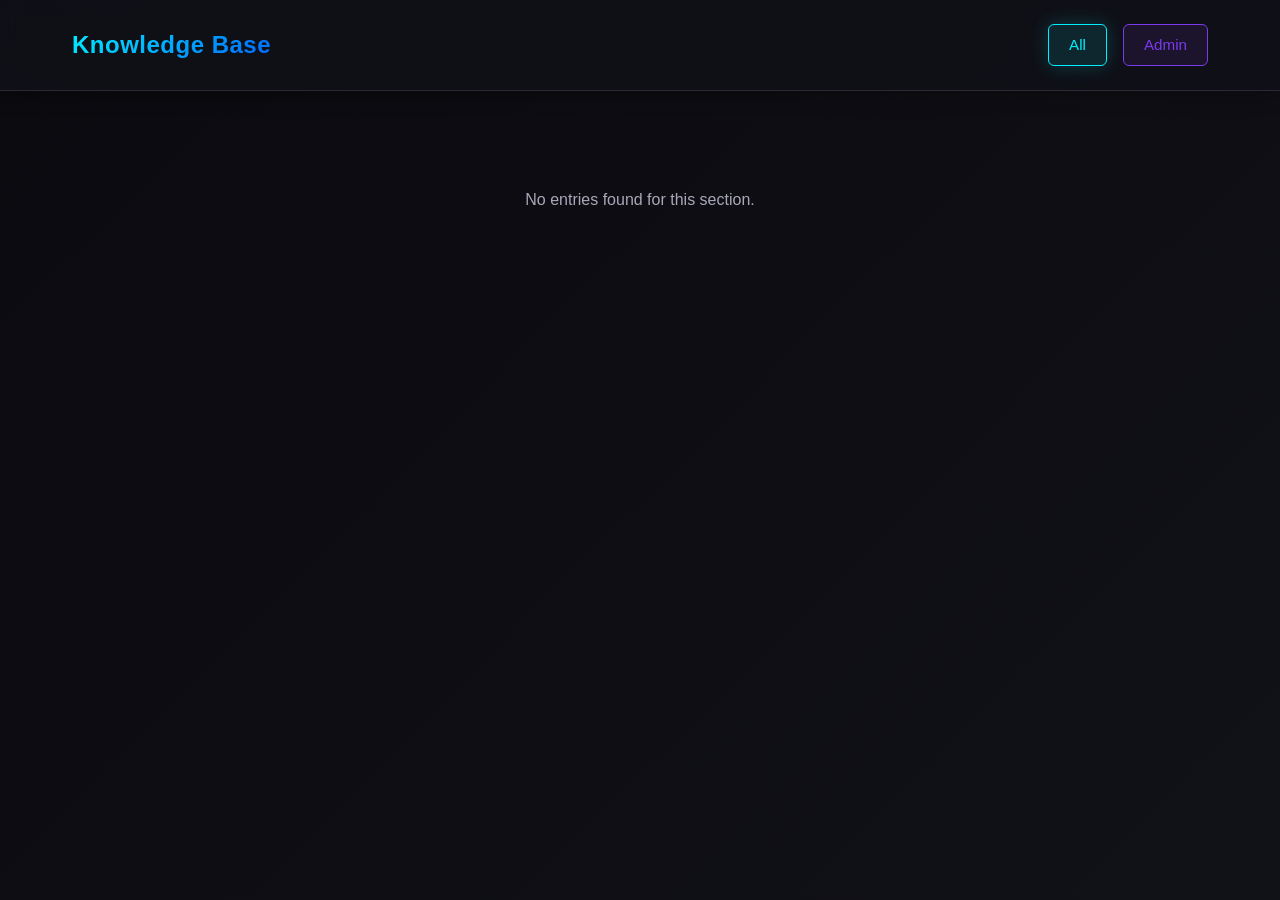
<file: index.html>
<!DOCTYPE html>
<html lang="en">
<head>
    <meta charset="UTF-8">
    <meta name="viewport" content="width=device-width, initial-scale=1.0">
    <title>Knowledge Base</title>
    <link rel="stylesheet" href="styles.css">
</head>
<body>
    <!-- Navigation -->
    <nav class="navbar">
        <div class="nav-container">
            <div class="nav-brand">
                <h1>Knowledge Base</h1>
            </div>
            <div class="nav-flex">
                <ul class="nav-links" id="navLinks">
                    <li><a href="index.html" class="nav-link active" data-section="all">All</a></li>
                </ul>
                <a href="admin.html" class="nav-admin-link" title="Admin Panel">Admin</a>
            </div>
        </div>
    </nav>

    <!-- Main Content -->
    <main class="container">
        <div class="content-wrapper">
            <!-- Entries Grid -->
            <div class="entries-grid" id="entriesGrid">
                <!-- Cards will be dynamically generated here -->
            </div>
        </div>
    </main>

    <!-- Entry Detail Modal -->
    <div class="modal" id="entryModal" role="dialog" aria-label="Entry details">
        <div class="modal-content">
            <button class="modal-close" id="modalClose" aria-label="Close modal">
                <span></span>
                <span></span>
            </button>
            <div class="modal-body">
                <div class="entry-detail" id="entryDetail">
                    <!-- Entry details will be dynamically generated here -->
                </div>
            </div>
        </div>
    </div>

    <!-- Modal Overlay -->
    <div class="modal-overlay" id="modalOverlay"></div>

    <script src="script.js"></script>
</body>
</html>
</file>
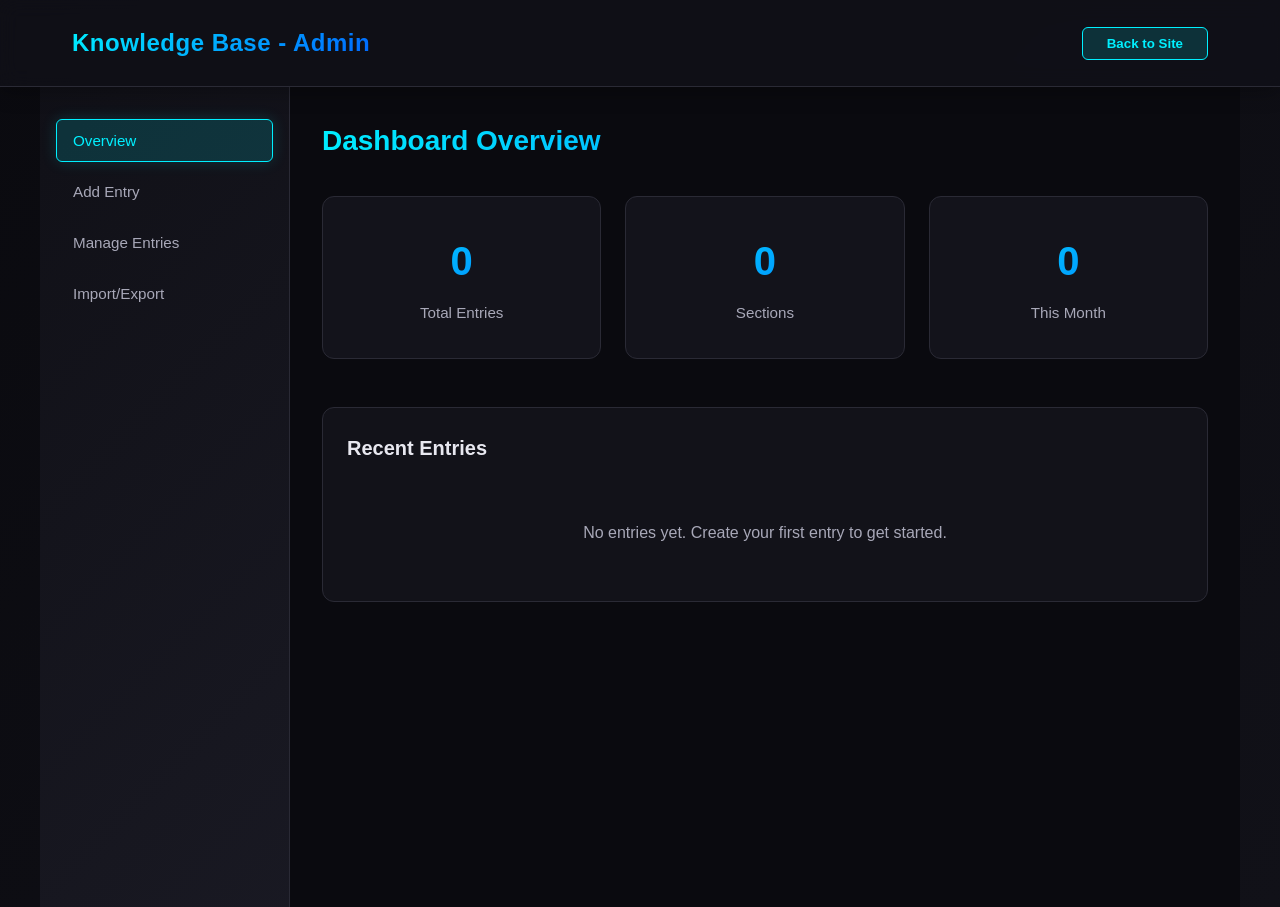
<file: admin.html>
<!DOCTYPE html>
<html lang="en">
<head>
    <meta charset="UTF-8">
    <meta name="viewport" content="width=device-width, initial-scale=1.0">
    <title>Admin Panel - Knowledge Base</title>
    <link rel="stylesheet" href="styles.css">
    <link rel="stylesheet" href="admin.css">
</head>
<body>
    <!-- Navigation -->
    <nav class="navbar">
        <div class="nav-container">
            <div class="nav-brand">
                <h1>Knowledge Base - Admin</h1>
            </div>
            <div class="admin-nav-actions">
                <button class="btn-admin-action" id="backBtn">Back to Site</button>
            </div>
        </div>
    </nav>

    <!-- Main Content -->
    <main class="container admin-container">
        <div class="admin-wrapper">
            <!-- Sidebar -->
            <aside class="admin-sidebar">
                <nav class="admin-menu">
                    <button class="admin-menu-item active" data-panel="overview">
                        Overview
                    </button>
                    <button class="admin-menu-item" data-panel="add-entry">
                        Add Entry
                    </button>
                    <button class="admin-menu-item" data-panel="manage">
                        Manage Entries
                    </button>
                    <button class="admin-menu-item" data-panel="import-export">
                        Import/Export
                    </button>
                </nav>
            </aside>

            <!-- Main Panel -->
            <div class="admin-main">
                <!-- Overview Panel -->
                <div class="admin-panel active" id="overview-panel">
                    <h2>Dashboard Overview</h2>
                    <div class="overview-stats">
                        <div class="stat-card">
                            <div class="stat-number" id="totalEntries">0</div>
                            <div class="stat-label">Total Entries</div>
                        </div>
                        <div class="stat-card">
                            <div class="stat-number" id="totalSections">0</div>
                            <div class="stat-label">Sections</div>
                        </div>
                        <div class="stat-card">
                            <div class="stat-number" id="recentEntries">0</div>
                            <div class="stat-label">This Month</div>
                        </div>
                    </div>

                    <div class="recent-entries">
                        <h3>Recent Entries</h3>
                        <div id="recentList" class="entries-list">
                            <!-- Recent entries will be listed here -->
                        </div>
                    </div>
                </div>

                <!-- Add Entry Panel -->
                <div class="admin-panel" id="add-entry-panel">
                    <h2 id="addEntryHeading">Add New Entry</h2>
                    <form id="addEntryForm" class="admin-form">
                        <input type="hidden" id="entryId" name="entry_id" value="">
                        <div class="form-group">
                            <label for="entryTitle">Title *</label>
                            <input type="text" id="entryTitle" name="title" required placeholder="Entry title">
                        </div>

                        <div class="form-group">
                            <label for="entrySection">Section *</label>
                            <input type="text" id="entrySection" name="section" required placeholder="e.g., Engineering, Finance, Business">
                            <small>New sections are created automatically</small>
                        </div>

                        <div class="form-group">
                            <label for="entryDate">Date *</label>
                            <input type="date" id="entryDate" name="date" required>
                        </div>

                        <div class="form-group">
                            <label for="entryContent">Content (HTML allowed) *</label>
                            <textarea id="entryContent" name="content" required placeholder="&lt;p&gt;Your content here...&lt;/p&gt;" rows="8"></textarea>
                            <small>You can use HTML tags: &lt;p&gt;, &lt;ul&gt;, &lt;li&gt;, &lt;strong&gt;, &lt;em&gt;, etc.</small>
                        </div>

                        <div class="form-group">
                            <label for="mediaType">Media Type</label>
                            <select id="mediaType" name="media_type">
                                <option value="">None</option>
                                <option value="image">Image</option>
                                <option value="video">Video (YouTube, Vimeo, or URL)</option>
                                <option value="link">External Link</option>
                            </select>
                        </div>

                        <div class="form-group" id="mediaUrlGroup" style="display: none;">
                            <label for="mediaUrl">Media URL</label>
                            <input type="url" id="mediaUrl" name="media_url" placeholder="https://example.com/image.jpg">
                            <small id="mediaUrlHint"></small>
                        </div>

                        <div class="form-group" id="linkUrlGroup" style="display: none;">
                            <label for="linkUrl">External Link URL</label>
                            <input type="url" id="linkUrl" name="link_url" placeholder="https://example.com">
                        </div>

                        <div class="form-actions">
                            <button type="submit" class="btn-primary" id="submitEntryBtn">Add Entry</button>
                            <button type="reset" class="btn-secondary">Clear</button>
                        </div>
                    </form>
                </div>

                <!-- Manage Entries Panel -->
                <div class="admin-panel" id="manage-panel">
                    <h2>Manage Entries</h2>
                    
                    <div class="manage-controls">
                        <input type="text" id="searchEntries" placeholder="Search entries..." class="search-input">
                        <select id="filterSection" class="filter-select">
                            <option value="">All Sections</option>
                        </select>
                    </div>

                    <div id="entriesList" class="admin-entries-list">
                        <!-- Entries will be listed here -->
                    </div>
                </div>

                <!-- Import/Export Panel -->
                <div class="admin-panel" id="import-export-panel">
                    <h2>Import & Export</h2>
                    
                    <div class="import-export-container">
                        <div class="ie-section">
                            <h3>Export Entries</h3>
                            <p>Download your entries as a JSON file for backup or sharing.</p>
                            <button id="exportBtn" class="btn-primary">Download JSON</button>
                        </div>

                        <div class="ie-divider"></div>

                        <div class="ie-section">
                            <h3>Import Entries</h3>
                            <p>Upload a JSON file to import or restore entries. This will merge with existing entries.</p>
                            <div class="file-input-wrapper">
                                <input type="file" id="importFile" accept=".json" hidden>
                                <button id="importBtn" class="btn-primary">Choose File</button>
                            </div>
                            <div id="importStatus" style="margin-top: 1rem;"></div>
                        </div>

                        <div class="ie-divider"></div>

                        <div class="ie-section warning">
                            <h3>Sync with entries.json</h3>
                            <p>After adding/deleting entries here, you need to sync changes to your entries.json file:</p>
                            <ol>
                                <li>Click "Download JSON" above</li>
                                <li>Replace your entries.json file with the downloaded file</li>
                                <li>Refresh the site to see changes</li>
                            </ol>
                            <p><strong>OR</strong> your changes are automatically saved in this browser (localStorage).</p>
                        </div>
                    </div>
                </div>
            </div>
        </div>
    </main>

    <!-- Delete Confirmation Modal -->
    <div class="modal" id="deleteModal" role="dialog" aria-label="Confirm delete">
        <div class="modal-content">
            <button class="modal-close" id="deleteModalClose">
                <span></span>
                <span></span>
            </button>
            <div class="modal-body">
                <h3>Delete Entry?</h3>
                <p id="deleteMessage"></p>
                <div class="modal-actions">
                    <button id="deleteConfirm" class="btn-danger">Delete</button>
                    <button id="deleteCancel" class="btn-secondary">Cancel</button>
                </div>
            </div>
        </div>
    </div>

    <div class="modal-overlay" id="deleteOverlay"></div>

    <script src="admin.js"></script>
</body>
</html>
</file>
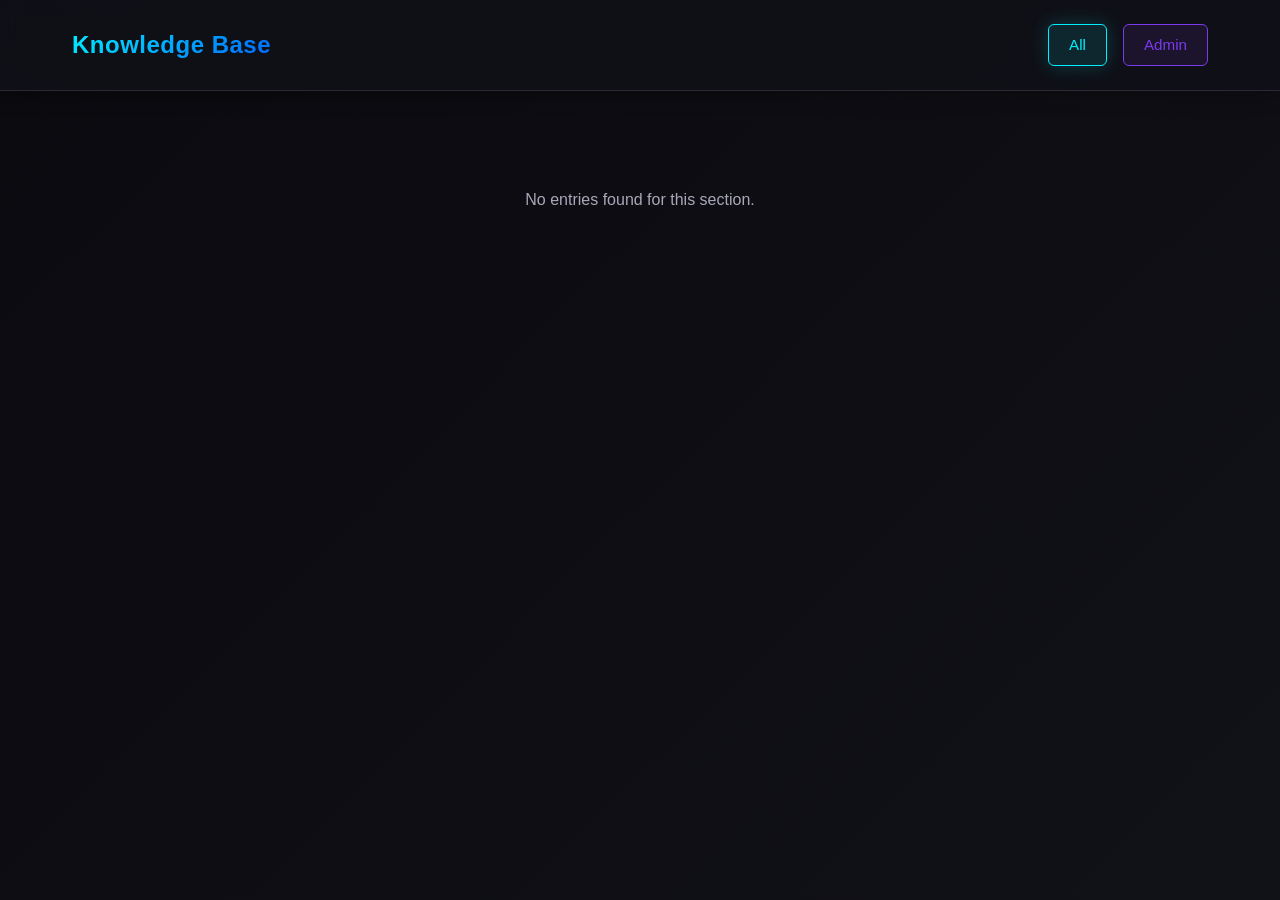
<file: business.html>
<!DOCTYPE html>
<html lang="en">
<head>
    <meta charset="UTF-8">
    <meta name="viewport" content="width=device-width, initial-scale=1.0">
    <title>Business - Knowledge Base</title>
    <link rel="stylesheet" href="styles.css">
</head>
<body>
    <!-- Navigation -->
    <nav class="navbar">
        <div class="nav-container">
            <div class="nav-brand">
                <h1>Knowledge Base</h1>
            </div>
            <div class="nav-flex">
                <ul class="nav-links" id="navLinks">
                    <li><a href="index.html" class="nav-link" data-section="all">All</a></li>
                </ul>
                <a href="admin.html" class="nav-admin-link" title="Admin Panel">Admin</a>
            </div>
        </div>
    </nav>

    <!-- Main Content -->
    <main class="container">
        <div class="content-wrapper">
            <!-- Entries Grid -->
            <div class="entries-grid" id="entriesGrid">
                <!-- Cards will be dynamically generated here -->
            </div>
        </div>
    </main>

    <!-- Entry Detail Modal -->
    <div class="modal" id="entryModal" role="dialog" aria-label="Entry details">
        <div class="modal-content">
            <button class="modal-close" id="modalClose" aria-label="Close modal">
                <span></span>
                <span></span>
            </button>
            <div class="modal-body">
                <div class="entry-detail" id="entryDetail">
                    <!-- Entry details will be dynamically generated here -->
                </div>
            </div>
        </div>
    </div>

    <!-- Modal Overlay -->
    <div class="modal-overlay" id="modalOverlay"></div>

    <script src="script.js"></script>
</body>
</html>
</file>
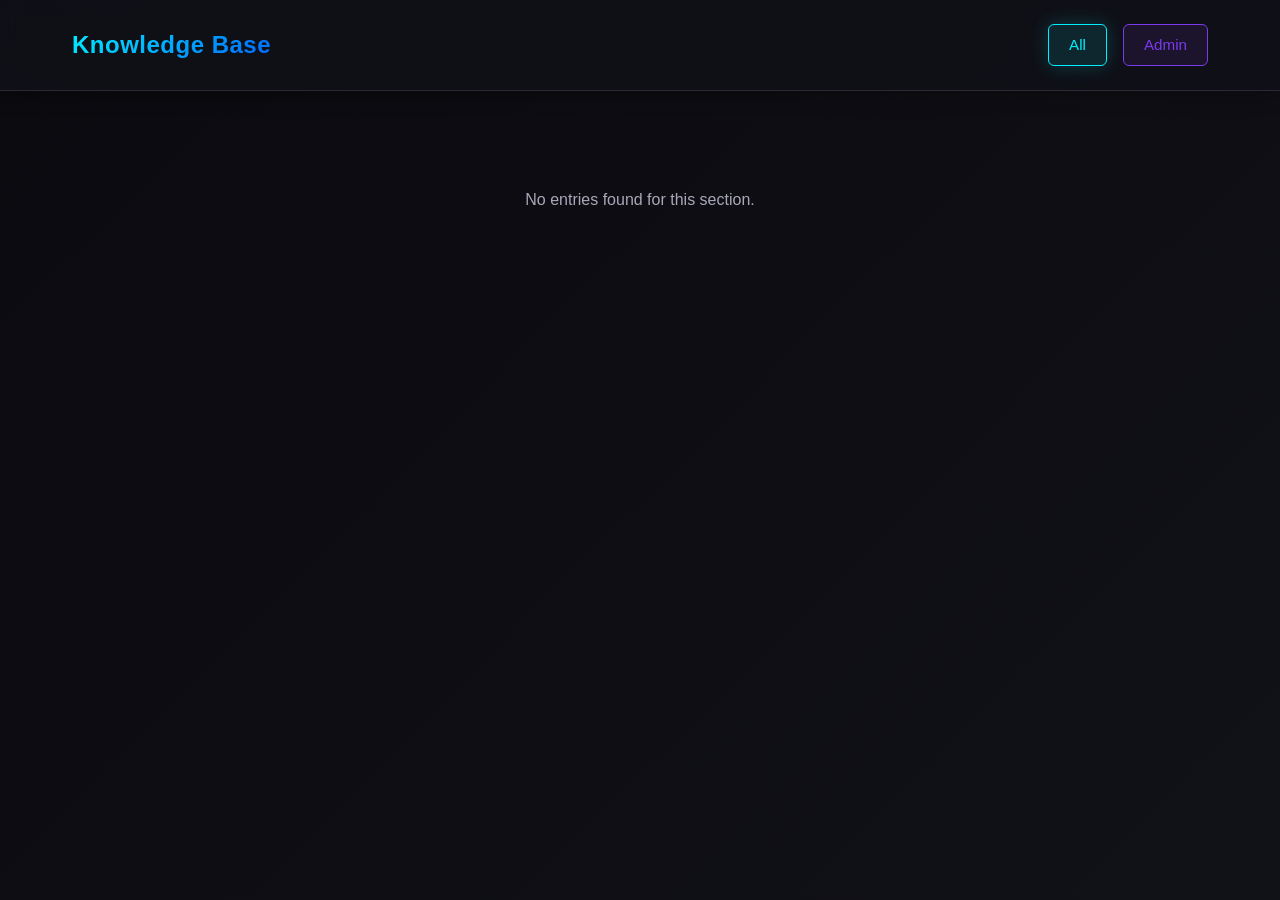
<file: engineering.html>
<!DOCTYPE html>
<html lang="en">
<head>
    <meta charset="UTF-8">
    <meta name="viewport" content="width=device-width, initial-scale=1.0">
    <title>Engineering - Knowledge Base</title>
    <link rel="stylesheet" href="styles.css">
</head>
<body>
    <!-- Navigation -->
    <nav class="navbar">
        <div class="nav-container">
            <div class="nav-brand">
                <h1>Knowledge Base</h1>
            </div>
            <div class="nav-flex">
                <ul class="nav-links" id="navLinks">
                    <li><a href="index.html" class="nav-link" data-section="all">All</a></li>
                </ul>
                <a href="admin.html" class="nav-admin-link" title="Admin Panel">Admin</a>
            </div>
        </div>
    </nav>

    <!-- Main Content -->
    <main class="container">
        <div class="content-wrapper">
            <!-- Entries Grid -->
            <div class="entries-grid" id="entriesGrid">
                <!-- Cards will be dynamically generated here -->
            </div>
        </div>
    </main>

    <!-- Entry Detail Modal -->
    <div class="modal" id="entryModal" role="dialog" aria-label="Entry details">
        <div class="modal-content">
            <button class="modal-close" id="modalClose" aria-label="Close modal">
                <span></span>
                <span></span>
            </button>
            <div class="modal-body">
                <div class="entry-detail" id="entryDetail">
                    <!-- Entry details will be dynamically generated here -->
                </div>
            </div>
        </div>
    </div>

    <!-- Modal Overlay -->
    <div class="modal-overlay" id="modalOverlay"></div>

    <script src="script.js"></script>
</body>
</html>
</file>
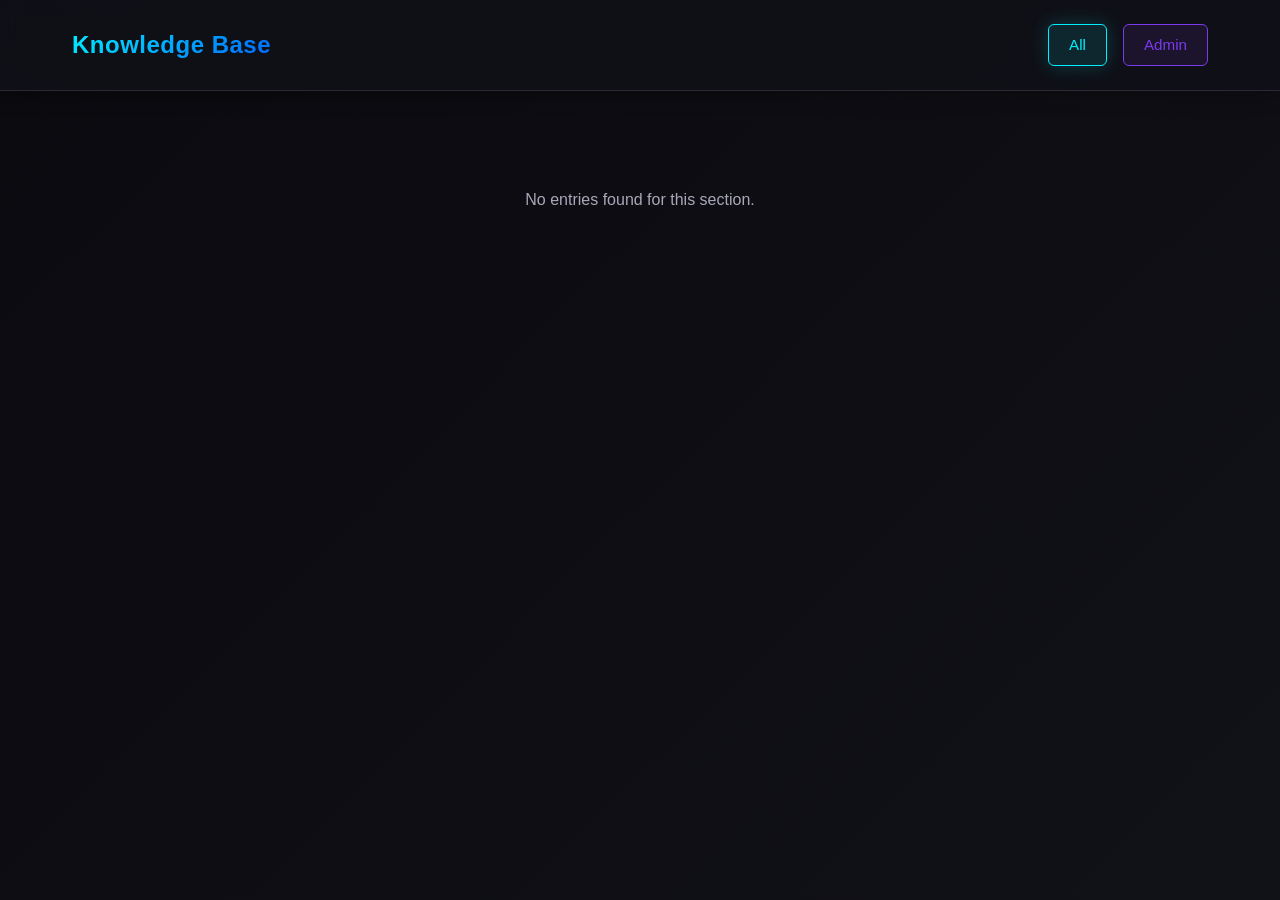
<file: finance.html>
<!DOCTYPE html>
<html lang="en">
<head>
    <meta charset="UTF-8">
    <meta name="viewport" content="width=device-width, initial-scale=1.0">
    <title>Finance - Knowledge Base</title>
    <link rel="stylesheet" href="styles.css">
</head>
<body>
    <!-- Navigation -->
    <nav class="navbar">
        <div class="nav-container">
            <div class="nav-brand">
                <h1>Knowledge Base</h1>
            </div>
            <div class="nav-flex">
                <ul class="nav-links" id="navLinks">
                    <li><a href="index.html" class="nav-link" data-section="all">All</a></li>
                </ul>
                <a href="admin.html" class="nav-admin-link" title="Admin Panel">Admin</a>
            </div>
        </div>
    </nav>

    <!-- Main Content -->
    <main class="container">
        <div class="content-wrapper">
            <!-- Entries Grid -->
            <div class="entries-grid" id="entriesGrid">
                <!-- Cards will be dynamically generated here -->
            </div>
        </div>
    </main>

    <!-- Entry Detail Modal -->
    <div class="modal" id="entryModal" role="dialog" aria-label="Entry details">
        <div class="modal-content">
            <button class="modal-close" id="modalClose" aria-label="Close modal">
                <span></span>
                <span></span>
            </button>
            <div class="modal-body">
                <div class="entry-detail" id="entryDetail">
                    <!-- Entry details will be dynamically generated here -->
                </div>
            </div>
        </div>
    </div>

    <!-- Modal Overlay -->
    <div class="modal-overlay" id="modalOverlay"></div>

    <script src="script.js"></script>
</body>
</html>
</file>
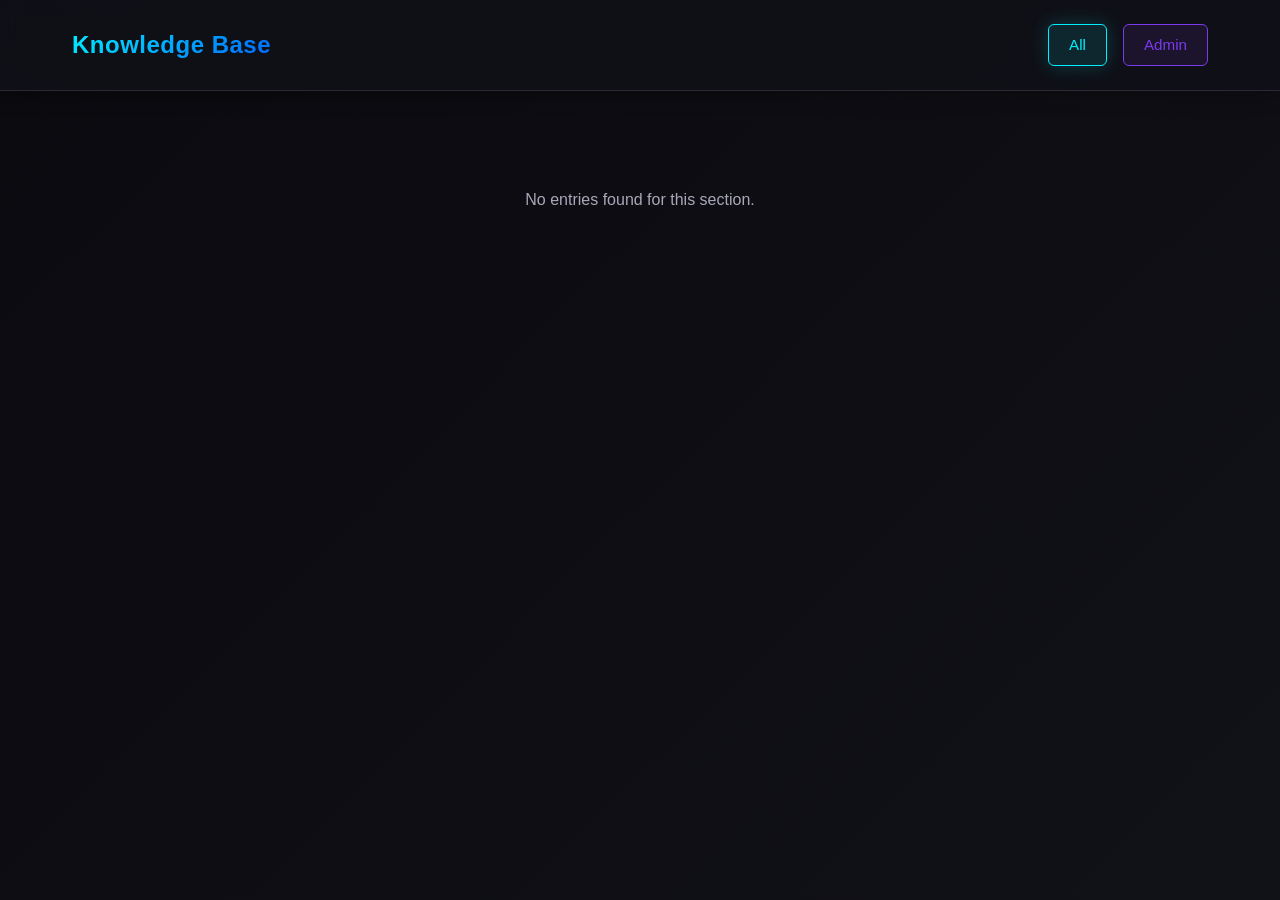
<file: ideas.html>
<!DOCTYPE html>
<html lang="en">
<head>
    <meta charset="UTF-8">
    <meta name="viewport" content="width=device-width, initial-scale=1.0">
    <title>Ideas - Knowledge Base</title>
    <link rel="stylesheet" href="styles.css">
</head>
<body>
    <nav class="navbar">
        <div class="nav-container">
            <div class="nav-brand">
                <h1>Knowledge Base</h1>
            </div>
            <div class="nav-flex">
                <ul class="nav-links" id="navLinks">
                    <li><a href="index.html" class="nav-link" data-section="all">All</a></li>
                </ul>
                <a href="admin.html" class="nav-admin-link" title="Admin Panel">Admin</a>
            </div>
        </div>
    </nav>

    <main class="container">
        <div class="content-wrapper">
            <div class="entries-grid" id="entriesGrid"></div>
        </div>
    </main>

    <div class="modal" id="entryModal" role="dialog" aria-label="Entry details">
        <div class="modal-content">
            <button class="modal-close" id="modalClose" aria-label="Close modal">
                <span></span>
                <span></span>
            </button>
            <div class="modal-body">
                <div class="entry-detail" id="entryDetail"></div>
            </div>
        </div>
    </div>

    <div class="modal-overlay" id="modalOverlay"></div>

    <script src="script.js"></script>
</body>
</html>
</file>
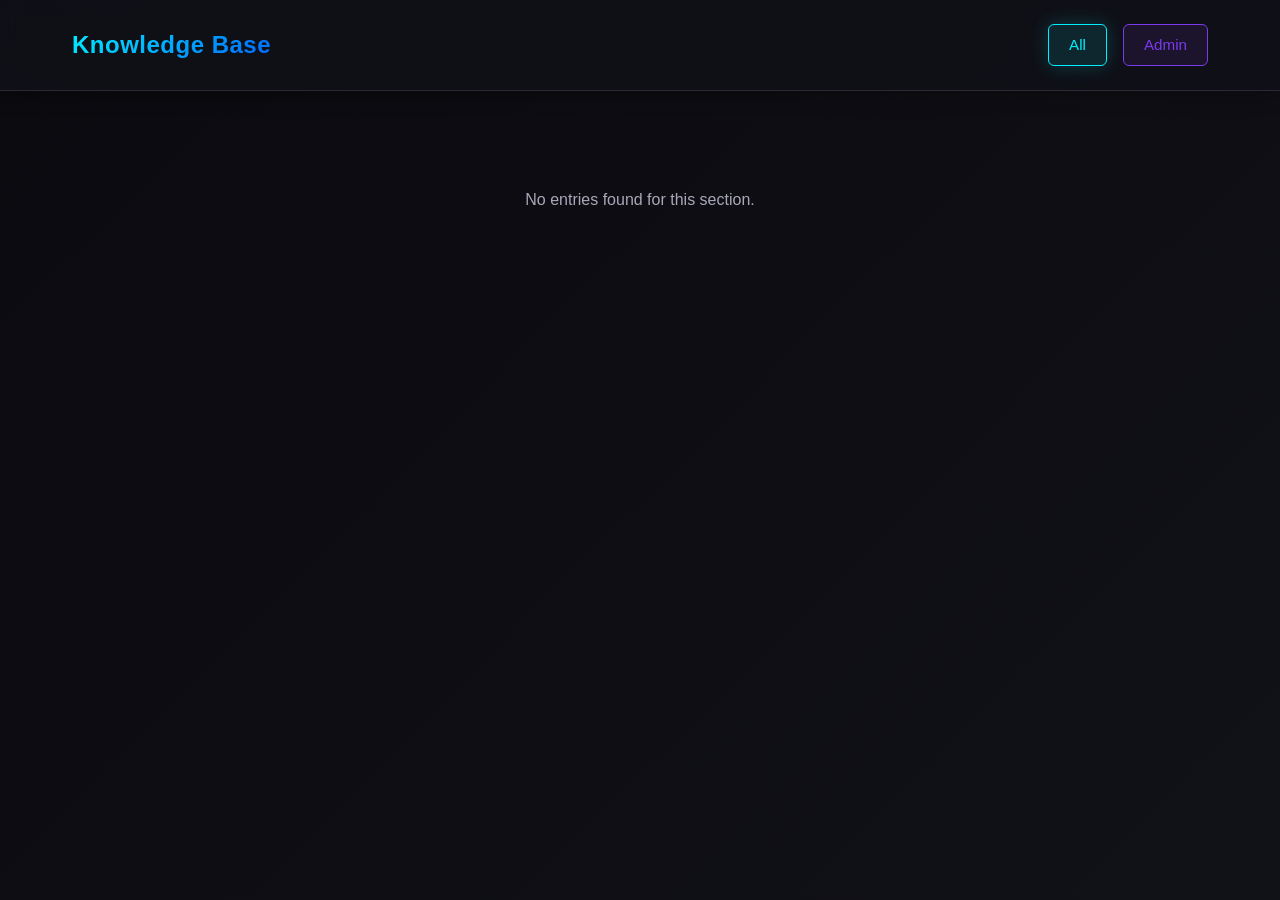
<file: inspiration.html>
<!DOCTYPE html>
<html lang="en">
<head>
    <meta charset="UTF-8">
    <meta name="viewport" content="width=device-width, initial-scale=1.0">
    <title>Inspiration - Knowledge Base</title>
    <link rel="stylesheet" href="styles.css">
</head>
<body>
    <!-- Navigation -->
    <nav class="navbar">
        <div class="nav-container">
            <div class="nav-brand">
                <h1>Knowledge Base</h1>
            </div>
            <div class="nav-flex">
                <ul class="nav-links" id="navLinks">
                    <li><a href="index.html" class="nav-link" data-section="all">All</a></li>
                </ul>
                <a href="admin.html" class="nav-admin-link" title="Admin Panel">Admin</a>
            </div>
        </div>
    </nav>

    <!-- Main Content -->
    <main class="container">
        <div class="content-wrapper">
            <!-- Entries Grid -->
            <div class="entries-grid" id="entriesGrid">
                <!-- Cards will be dynamically generated here -->
            </div>
        </div>
    </main>

    <!-- Entry Detail Modal -->
    <div class="modal" id="entryModal" role="dialog" aria-label="Entry details">
        <div class="modal-content">
            <button class="modal-close" id="modalClose" aria-label="Close modal">
                <span></span>
                <span></span>
            </button>
            <div class="modal-body">
                <div class="entry-detail" id="entryDetail">
                    <!-- Entry details will be dynamically generated here -->
                </div>
            </div>
        </div>
    </div>

    <!-- Modal Overlay -->
    <div class="modal-overlay" id="modalOverlay"></div>

    <script src="script.js"></script>
</body>
</html>
</file>
<file: styles.css>
/* =============================================================================
   GLOBAL STYLES & VARIABLES
   ============================================================================= */

:root {
    --bg-primary: #0a0a0f;
    --bg-secondary: #111118;
    --bg-tertiary: #1a1a24;
    --text-primary: #e8e8f0;
    --text-secondary: #a8a8b8;
    --accent-cyan: #00f0ff;
    --accent-blue: #0066ff;
    --accent-purple: #7c3aed;
    --border-color: #2a2a35;
    --glow-color: rgba(0, 240, 255, 0.1);
    --transition: all 0.3s ease;
}

* {
    margin: 0;
    padding: 0;
    box-sizing: border-box;
}

html {
    scroll-behavior: smooth;
}

body {
    background: linear-gradient(135deg, var(--bg-primary) 0%, var(--bg-secondary) 100%);
    color: var(--text-primary);
    font-family: 'Inter', -apple-system, BlinkMacSystemFont, 'Segoe UI', sans-serif;
    line-height: 1.6;
    font-size: 16px;
    min-height: 100vh;
}

/* =============================================================================
   NAVIGATION BAR
   ============================================================================= */

.navbar {
    background: rgba(17, 17, 24, 0.8);
    backdrop-filter: blur(10px);
    border-bottom: 1px solid var(--border-color);
    position: sticky;
    top: 0;
    z-index: 100;
    box-shadow: 0 4px 20px rgba(0, 0, 0, 0.3);
}

.nav-container {
    max-width: 1200px;
    margin: 0 auto;
    padding: 1.5rem 2rem;
    display: flex;
    justify-content: space-between;
    align-items: center;
    flex-wrap: wrap;
    gap: 2rem;
}

.nav-flex {
    display: flex;
    align-items: center;
    gap: 1rem;
    flex-wrap: wrap;
}

.nav-brand h1 {
    font-size: 1.5rem;
    font-weight: 600;
    background: linear-gradient(135deg, var(--accent-cyan), var(--accent-blue));
    -webkit-background-clip: text;
    -webkit-text-fill-color: transparent;
    background-clip: text;
    letter-spacing: 0.5px;
}

.nav-links {
    list-style: none;
    display: flex;
    gap: 0.5rem;
    flex-wrap: wrap;
}

.nav-link {
    display: inline-block;
    padding: 0.5rem 1.25rem;
    color: var(--text-secondary);
    text-decoration: none;
    border-radius: 6px;
    border: 1px solid transparent;
    transition: var(--transition);
    font-size: 0.95rem;
    font-weight: 500;
}

.nav-link:hover {
    color: var(--accent-cyan);
    border-color: var(--accent-cyan);
    background: rgba(0, 240, 255, 0.05);
}

.nav-link.active {
    color: var(--accent-cyan);
    border-color: var(--accent-cyan);
    background: rgba(0, 240, 255, 0.1);
    box-shadow: 0 0 20px rgba(0, 240, 255, 0.2);
}

.nav-admin-link {
    display: inline-block;
    padding: 0.5rem 1.25rem;
    color: var(--accent-purple);
    text-decoration: none;
    border-radius: 6px;
    border: 1px solid var(--accent-purple);
    transition: var(--transition);
    font-size: 0.95rem;
    font-weight: 500;
    background: rgba(124, 58, 237, 0.1);
}

.nav-admin-link:hover {
    background: rgba(124, 58, 237, 0.2);
    box-shadow: 0 0 20px rgba(124, 58, 237, 0.3);
}

/* =============================================================================
   MAIN CONTAINER & LAYOUT
   ============================================================================= */

.container {
    max-width: 1200px;
    margin: 0 auto;
    padding: 3rem 2rem;
}

.content-wrapper {
    width: 100%;
}

/* =============================================================================
   ENTRIES GRID
   ============================================================================= */

.entries-grid {
    display: grid;
    grid-template-columns: repeat(auto-fill, minmax(320px, 1fr));
    gap: 2rem;
    animation: fadeIn 0.6s ease-in;
}

@keyframes fadeIn {
    from {
        opacity: 0;
        transform: translateY(20px);
    }
    to {
        opacity: 1;
        transform: translateY(0);
    }
}

/* =============================================================================
   ENTRY CARDS
   ============================================================================= */

.entry-card {
    background: rgba(26, 26, 36, 0.6);
    border: 1px solid var(--border-color);
    border-radius: 12px;
    padding: 1.5rem;
    cursor: pointer;
    transition: var(--transition);
    display: flex;
    flex-direction: column;
    height: 100%;
    position: relative;
    overflow: hidden;
}

.entry-card::before {
    content: '';
    position: absolute;
    top: 0;
    left: 0;
    right: 0;
    bottom: 0;
    background: linear-gradient(135deg, rgba(0, 240, 255, 0.1) 0%, rgba(124, 58, 237, 0.1) 100%);
    opacity: 0;
    transition: opacity 0.3s ease;
    pointer-events: none;
}

.entry-card:hover {
    border-color: var(--accent-cyan);
    background: rgba(26, 26, 36, 0.9);
    transform: translateY(-8px);
    box-shadow: 
        0 8px 32px rgba(0, 240, 255, 0.2),
        inset 0 1px 0 rgba(0, 240, 255, 0.1);
}

.entry-card:hover::before {
    opacity: 1;
}

.card-header {
    position: relative;
    z-index: 1;
    margin-bottom: 1rem;
}

.card-title {
    font-size: 1.25rem;
    font-weight: 600;
    color: var(--text-primary);
    margin-bottom: 0.75rem;
    line-height: 1.3;
}

.card-meta {
    display: flex;
    justify-content: space-between;
    align-items: center;
    gap: 1rem;
    flex-wrap: wrap;
}

.card-section {
    display: inline-block;
    background: rgba(0, 240, 255, 0.15);
    color: var(--accent-cyan);
    padding: 0.35rem 0.75rem;
    border-radius: 20px;
    font-size: 0.8rem;
    font-weight: 600;
    text-transform: uppercase;
    letter-spacing: 0.5px;
    border: 1px solid rgba(0, 240, 255, 0.3);
}

.card-date {
    font-size: 0.85rem;
    color: var(--text-secondary);
}

.card-thumbnail {
    width: 100%;
    height: 180px;
    background: var(--bg-tertiary);
    border-radius: 8px;
    margin: 1rem 0;
    overflow: hidden;
    position: relative;
}

.card-thumbnail img {
    width: 100%;
    height: 100%;
    object-fit: cover;
    transition: transform 0.3s ease;
}

.entry-card:hover .card-thumbnail img {
    transform: scale(1.05);
}

.card-thumbnail.placeholder {
    display: flex;
    align-items: center;
    justify-content: center;
    color: var(--text-secondary);
    font-size: 0.9rem;
}

.card-content {
    flex: 1;
    margin-bottom: 1rem;
}

.card-snippet {
    color: var(--text-secondary);
    font-size: 0.95rem;
    line-height: 1.5;
    display: -webkit-box;
    -webkit-line-clamp: 3;
    -webkit-box-orient: vertical;
    overflow: hidden;
    text-overflow: ellipsis;
}

.card-snippet p {
    margin: 0;
}

.card-footer {
    display: flex;
    gap: 0.75rem;
}

.card-link {
    flex: 1;
    display: inline-flex;
    align-items: center;
    justify-content: center;
    background: rgba(0, 102, 255, 0.2);
    color: var(--accent-blue);
    padding: 0.6rem;
    border-radius: 6px;
    font-size: 0.85rem;
    text-decoration: none;
    border: 1px solid rgba(0, 102, 255, 0.4);
    transition: var(--transition);
    font-weight: 500;
}

.card-link:hover {
    background: rgba(0, 102, 255, 0.35);
    border-color: var(--accent-blue);
}

.read-more-btn {
    flex: 1;
    background: linear-gradient(135deg, var(--accent-cyan), var(--accent-blue));
    color: var(--bg-primary);
    border: none;
    padding: 0.6rem;
    border-radius: 6px;
    font-size: 0.85rem;
    font-weight: 600;
    cursor: pointer;
    transition: var(--transition);
}

.read-more-btn:hover {
    transform: scale(1.05);
    box-shadow: 0 0 20px rgba(0, 240, 255, 0.4);
}

/* =============================================================================
   MODAL & OVERLAY
   ============================================================================= */

.modal-overlay {
    position: fixed;
    top: 0;
    left: 0;
    right: 0;
    bottom: 0;
    background: rgba(0, 0, 0, 0.8);
    backdrop-filter: blur(4px);
    opacity: 0;
    visibility: hidden;
    transition: var(--transition);
    z-index: 200;
}

.modal-overlay.active {
    opacity: 1;
    visibility: visible;
}

.modal {
    position: fixed;
    top: 0;
    left: 0;
    right: 0;
    bottom: 0;
    display: flex;
    align-items: center;
    justify-content: center;
    z-index: 300;
    padding: 2rem;
    opacity: 0;
    visibility: hidden;
    transition: var(--transition);
}

.modal.active {
    opacity: 1;
    visibility: visible;
}

.modal-content {
    background: linear-gradient(135deg, var(--bg-secondary) 0%, var(--bg-tertiary) 100%);
    border: 1px solid var(--border-color);
    border-radius: 16px;
    width: 100%;
    max-width: 800px;
    max-height: 90vh;
    overflow-y: auto;
    position: relative;
    box-shadow: 0 25px 50px rgba(0, 0, 0, 0.5);
    animation: slideUp 0.4s ease;
}

@keyframes slideUp {
    from {
        transform: translateY(40px);
        opacity: 0;
    }
    to {
        transform: translateY(0);
        opacity: 1;
    }
}

.modal-close {
    position: absolute;
    top: 1.5rem;
    right: 1.5rem;
    width: 40px;
    height: 40px;
    background: rgba(26, 26, 36, 0.8);
    border: 1px solid var(--border-color);
    border-radius: 8px;
    cursor: pointer;
    display: flex;
    align-items: center;
    justify-content: center;
    transition: var(--transition);
    z-index: 10;
}

.modal-close:hover {
    background: rgba(0, 240, 255, 0.15);
    border-color: var(--accent-cyan);
}

.modal-close span {
    position: absolute;
    width: 20px;
    height: 2px;
    background: var(--text-primary);
    transition: var(--transition);
}

.modal-close span:first-child {
    transform: rotate(45deg);
}

.modal-close span:last-child {
    transform: rotate(-45deg);
}

.modal-close:hover span {
    background: var(--accent-cyan);
}

.modal-body {
    padding: 2rem;
}

/* =============================================================================
   ENTRY DETAIL
   ============================================================================= */

.entry-detail {
    animation: fadeIn 0.3s ease;
}

.detail-header {
    margin-bottom: 2rem;
    padding-bottom: 1.5rem;
    border-bottom: 1px solid var(--border-color);
}

.detail-title {
    font-size: 2rem;
    font-weight: 700;
    color: var(--text-primary);
    margin-bottom: 1rem;
    line-height: 1.2;
}

.detail-meta {
    display: flex;
    justify-content: space-between;
    align-items: center;
    flex-wrap: wrap;
    gap: 1rem;
}

.detail-section {
    display: inline-block;
    background: rgba(0, 240, 255, 0.15);
    color: var(--accent-cyan);
    padding: 0.5rem 1rem;
    border-radius: 6px;
    font-size: 0.85rem;
    font-weight: 600;
    text-transform: uppercase;
    letter-spacing: 0.5px;
    border: 1px solid rgba(0, 240, 255, 0.3);
}

.detail-date {
    font-size: 0.95rem;
    color: var(--text-secondary);
}

.detail-media {
    margin: 2rem 0;
    border-radius: 12px;
    overflow: hidden;
    background: var(--bg-tertiary);
}

.detail-media img {
    width: 100%;
    height: auto;
    display: block;
}

.detail-media video {
    width: 100%;
    height: auto;
    display: block;
}

.detail-media iframe {
    width: 100%;
    aspect-ratio: 16 / 9;
    border: none;
    display: block;
}

.detail-content {
    color: var(--text-secondary);
    font-size: 1rem;
    line-height: 1.8;
}

.detail-content p {
    margin-bottom: 1rem;
}

.detail-content h1,
.detail-content h2,
.detail-content h3,
.detail-content h4,
.detail-content h5,
.detail-content h6 {
    color: var(--text-primary);
    margin-top: 1.5rem;
    margin-bottom: 0.75rem;
    font-weight: 600;
}

.detail-content ul,
.detail-content ol {
    margin-bottom: 1rem;
    margin-left: 1.5rem;
}

.detail-content li {
    margin-bottom: 0.5rem;
}

.detail-content strong {
    color: var(--accent-cyan);
    font-weight: 600;
}

.detail-content a {
    color: var(--accent-blue);
    text-decoration: none;
    border-bottom: 1px solid rgba(0, 102, 255, 0.3);
    transition: var(--transition);
}

.detail-content a:hover {
    border-bottom-color: var(--accent-blue);
}

.detail-link {
    display: inline-flex;
    align-items: center;
    justify-content: center;
    background: linear-gradient(135deg, var(--accent-blue), var(--accent-purple));
    color: white;
    padding: 1rem 2rem;
    border-radius: 8px;
    text-decoration: none;
    margin-top: 1.5rem;
    font-weight: 600;
    transition: var(--transition);
    border: 1px solid rgba(0, 102, 255, 0.3);
}

.detail-link:hover {
    transform: translateY(-4px);
    box-shadow: 0 8px 24px rgba(0, 102, 255, 0.3);
    border-color: var(--accent-blue);
}

/* =============================================================================
   RESPONSIVE DESIGN
   ============================================================================= */

/* Tablet */
@media (max-width: 768px) {
    .nav-container {
        padding: 1rem 1.5rem;
        gap: 1.5rem;
    }

    .nav-flex {
        flex: 1 100%;
        justify-content: space-between;
    }

    .nav-brand h1 {
        font-size: 1.25rem;
    }

    .nav-links {
        gap: 0.25rem;
    }

    .nav-link {
        padding: 0.4rem 1rem;
        font-size: 0.9rem;
    }

    .nav-admin-link {
        padding: 0.4rem 1rem;
        font-size: 0.9rem;
    }

    .container {
        padding: 2rem 1.5rem;
    }

    .entries-grid {
        grid-template-columns: repeat(auto-fill, minmax(280px, 1fr));
        gap: 1.5rem;
    }

    .card-title {
        font-size: 1.1rem;
    }

    .card-thumbnail {
        height: 150px;
    }

    .detail-title {
        font-size: 1.75rem;
    }

    .modal-content {
        max-width: 90%;
        max-height: 85vh;
    }

    .modal-body {
        padding: 1.5rem;
    }
}

/* Mobile */
@media (max-width: 480px) {
    .navbar {
        position: relative;
    }

    .nav-container {
        flex-direction: column;
        gap: 1rem;
        padding: 1rem;
    }

    .nav-flex {
        flex-direction: column;
        width: 100%;
        gap: 1rem;
    }

    .nav-brand h1 {
        font-size: 1.1rem;
    }

    .nav-links {
        width: 100%;
        justify-content: flex-start;
        overflow-x: auto;
        gap: 0.5rem;
    }

    .nav-admin-link {
        width: 100%;
        text-align: center;
    }

    .container {
        padding: 1.5rem 1rem;
    }

    .entries-grid {
        grid-template-columns: 1fr;
        gap: 1.25rem;
    }

    .card-title {
        font-size: 1rem;
    }

    .card-snippet {
        -webkit-line-clamp: 2;
    }

    .card-thumbnail {
        height: 120px;
    }

    .modal {
        padding: 1rem;
    }

    .modal-content {
        max-width: 100%;
        max-height: 80vh;
        border-radius: 12px;
    }

    .modal-body {
        padding: 1rem;
    }

    .modal-close {
        width: 36px;
        height: 36px;
        top: 1rem;
        right: 1rem;
    }

    .detail-title {
        font-size: 1.5rem;
    }

    .detail-meta {
        flex-direction: column;
        align-items: flex-start;
    }

    .detail-section,
    .detail-date {
        width: 100%;
    }

    .detail-link {
        width: 100%;
        text-align: center;
    }
}

/* =============================================================================
   SCROLLBAR STYLING
   ============================================================================= */

.modal-content::-webkit-scrollbar {
    width: 8px;
}

.modal-content::-webkit-scrollbar-track {
    background: rgba(26, 26, 36, 0.3);
}

.modal-content::-webkit-scrollbar-thumb {
    background: rgba(0, 240, 255, 0.3);
    border-radius: 4px;
}

.modal-content::-webkit-scrollbar-thumb:hover {
    background: rgba(0, 240, 255, 0.6);
}

/* =============================================================================
   UTILITY & ACCESSIBILITY
   ============================================================================= */

.sr-only {
    position: absolute;
    width: 1px;
    height: 1px;
    padding: 0;
    margin: -1px;
    overflow: hidden;
    clip: rect(0, 0, 0, 0);
    white-space: nowrap;
    border-width: 0;
}

*:focus-visible {
    outline: 2px solid var(--accent-cyan);
    outline-offset: 2px;
}

button:focus-visible {
    outline-offset: 4px;
}

.nav-link:focus-visible {
    outline-offset: 2px;
}

.entry-card:focus-visible {
    outline-offset: 2px;
}

/* Dark mode is default, light mode not needed */
@media (prefers-reduced-motion: reduce) {
    * {
        animation-duration: 0.01ms !important;
        animation-iteration-count: 1 !important;
        transition-duration: 0.01ms !important;
    }
}
</file>
<file: admin.css>
/* =============================================================================
   ADMIN PANEL STYLES
   ============================================================================= */

.admin-container {
    padding: 0;
}

.admin-wrapper {
    display: grid;
    grid-template-columns: 250px 1fr;
    min-height: calc(100vh - 80px);
    gap: 0;
}

.admin-sidebar {
    background: linear-gradient(135deg, rgba(17, 17, 24, 0.9) 0%, rgba(26, 26, 36, 0.9) 100%);
    border-right: 1px solid var(--border-color);
    padding: 2rem 1rem;
}

.admin-menu {
    display: flex;
    flex-direction: column;
    gap: 0.5rem;
}

.admin-menu-item {
    background: transparent;
    border: 1px solid transparent;
    color: var(--text-secondary);
    padding: 0.75rem 1rem;
    border-radius: 6px;
    cursor: pointer;
    transition: var(--transition);
    text-align: left;
    font-size: 0.95rem;
    font-weight: 500;
}

.admin-menu-item:hover {
    color: var(--accent-cyan);
    border-color: var(--accent-cyan);
    background: rgba(0, 240, 255, 0.05);
}

.admin-menu-item.active {
    color: var(--accent-cyan);
    background: rgba(0, 240, 255, 0.15);
    border-color: var(--accent-cyan);
    box-shadow: 0 0 15px rgba(0, 240, 255, 0.15);
}

.admin-main {
    padding: 2rem;
    background: var(--bg-primary);
}

.admin-panel {
    display: none;
    animation: fadeIn 0.3s ease;
}

.admin-panel.active {
    display: block;
}

.admin-panel h2 {
    font-size: 1.75rem;
    margin-bottom: 2rem;
    background: linear-gradient(135deg, var(--accent-cyan), var(--accent-blue));
    -webkit-background-clip: text;
    -webkit-text-fill-color: transparent;
    background-clip: text;
}

.admin-panel h3 {
    font-size: 1.25rem;
    margin-bottom: 1.5rem;
    color: var(--text-primary);
}

/* =============================================================================
   ADMIN NAV ACTIONS
   ============================================================================= */

.admin-nav-actions {
    display: flex;
    gap: 1rem;
}

.btn-admin-action {
    background: rgba(0, 240, 255, 0.15);
    color: var(--accent-cyan);
    border: 1px solid var(--accent-cyan);
    padding: 0.5rem 1.5rem;
    border-radius: 6px;
    cursor: pointer;
    font-weight: 600;
    transition: var(--transition);
}

.btn-admin-action:hover {
    background: rgba(0, 240, 255, 0.25);
    box-shadow: 0 0 15px rgba(0, 240, 255, 0.2);
}

/* =============================================================================
   OVERVIEW STATS
   ============================================================================= */

.overview-stats {
    display: grid;
    grid-template-columns: repeat(auto-fit, minmax(200px, 1fr));
    gap: 1.5rem;
    margin-bottom: 3rem;
}

.stat-card {
    background: rgba(26, 26, 36, 0.6);
    border: 1px solid var(--border-color);
    border-radius: 12px;
    padding: 2rem;
    text-align: center;
    transition: var(--transition);
}

.stat-card:hover {
    border-color: var(--accent-cyan);
    background: rgba(26, 26, 36, 0.9);
    transform: translateY(-4px);
}

.stat-number {
    font-size: 2.5rem;
    font-weight: 700;
    background: linear-gradient(135deg, var(--accent-cyan), var(--accent-blue));
    -webkit-background-clip: text;
    -webkit-text-fill-color: transparent;
    background-clip: text;
    margin-bottom: 0.5rem;
}

.stat-label {
    color: var(--text-secondary);
    font-size: 0.95rem;
}

/* =============================================================================
   RECENT ENTRIES
   ============================================================================= */

.recent-entries {
    background: rgba(26, 26, 36, 0.5);
    border: 1px solid var(--border-color);
    border-radius: 12px;
    padding: 1.5rem;
}

.entries-list {
    display: flex;
    flex-direction: column;
    gap: 1rem;
}

.entry-item {
    background: rgba(10, 10, 15, 0.4);
    border-left: 3px solid var(--accent-cyan);
    padding: 1rem;
    border-radius: 6px;
    transition: var(--transition);
}

.entry-item:hover {
    background: rgba(10, 10, 15, 0.7);
}

.entry-item-title {
    font-weight: 600;
    color: var(--text-primary);
    margin-bottom: 0.3rem;
}

.entry-item-section {
    display: inline-block;
    background: rgba(0, 240, 255, 0.15);
    color: var(--accent-cyan);
    padding: 0.2rem 0.6rem;
    border-radius: 4px;
    font-size: 0.8rem;
    margin-right: 0.75rem;
}

.entry-item-date {
    color: var(--text-secondary);
    font-size: 0.85rem;
}

.empty-state {
    text-align: center;
    padding: 2rem 1rem;
    color: var(--text-secondary);
}

/* =============================================================================
   FORMS
   ============================================================================= */

.admin-form {
    max-width: 100%;
    display: flex;
    flex-direction: column;
    gap: 1.5rem;
}

.form-group {
    display: flex;
    flex-direction: column;
    gap: 0.5rem;
}

.form-group label {
    color: var(--text-primary);
    font-weight: 600;
    font-size: 0.95rem;
}

.form-group small {
    color: var(--text-secondary);
    font-size: 0.85rem;
}

.form-group input[type="text"],
.form-group input[type="url"],
.form-group input[type="date"],
.form-group textarea,
.form-group select {
    background: rgba(26, 26, 36, 0.6);
    border: 1px solid var(--border-color);
    color: var(--text-primary);
    padding: 0.75rem 1rem;
    border-radius: 6px;
    font-family: inherit;
    font-size: 1rem;
    transition: var(--transition);
}

.form-group input[type="text"]:focus,
.form-group input[type="url"]:focus,
.form-group input[type="date"]:focus,
.form-group textarea:focus,
.form-group select:focus {
    outline: none;
    border-color: var(--accent-cyan);
    background: rgba(26, 26, 36, 0.9);
    box-shadow: 0 0 15px rgba(0, 240, 255, 0.2);
}

.form-group textarea {
    resize: vertical;
    font-family: 'Courier New', monospace;
    line-height: 1.5;
}

.form-actions {
    display: flex;
    gap: 1rem;
    margin-top: 1rem;
}

.btn-primary,
.btn-secondary,
.btn-danger {
    padding: 0.75rem 1.5rem;
    border-radius: 6px;
    border: none;
    font-weight: 600;
    cursor: pointer;
    transition: var(--transition);
    font-size: 1rem;
}

.btn-primary {
    background: linear-gradient(135deg, var(--accent-cyan), var(--accent-blue));
    color: var(--bg-primary);
}

.btn-primary:hover {
    transform: translateY(-2px);
    box-shadow: 0 8px 20px rgba(0, 240, 255, 0.3);
}

.btn-secondary {
    background: rgba(168, 168, 184, 0.2);
    color: var(--text-secondary);
    border: 1px solid rgba(168, 168, 184, 0.4);
}

.btn-secondary:hover {
    background: rgba(168, 168, 184, 0.3);
    color: var(--text-primary);
}

.btn-danger {
    background: rgba(239, 68, 68, 0.2);
    color: #ef4444;
    border: 1px solid rgba(239, 68, 68, 0.4);
}

.btn-danger:hover {
    background: rgba(239, 68, 68, 0.3);
    border-color: #ef4444;
}

/* =============================================================================
   MANAGE ENTRIES
   ============================================================================= */

.manage-controls {
    display: flex;
    gap: 1rem;
    margin-bottom: 2rem;
    flex-wrap: wrap;
}

.search-input,
.filter-select {
    flex: 1;
    min-width: 200px;
    background: rgba(26, 26, 36, 0.6);
    border: 1px solid var(--border-color);
    color: var(--text-primary);
    padding: 0.75rem 1rem;
    border-radius: 6px;
    font-size: 1rem;
}

.search-input:focus,
.filter-select:focus {
    outline: none;
    border-color: var(--accent-cyan);
    box-shadow: 0 0 15px rgba(0, 240, 255, 0.2);
}

.admin-entries-list {
    display: flex;
    flex-direction: column;
    gap: 1rem;
}

.admin-entry-card {
    background: rgba(26, 26, 36, 0.6);
    border: 1px solid var(--border-color);
    border-radius: 8px;
    padding: 1.5rem;
    transition: var(--transition);
    display: grid;
    grid-template-columns: 1fr auto;
    gap: 1rem;
    align-items: center;
}

.admin-entry-card:hover {
    border-color: var(--accent-cyan);
    background: rgba(26, 26, 36, 0.9);
}

.admin-entry-info h4 {
    font-size: 1.1rem;
    color: var(--text-primary);
    margin-bottom: 0.5rem;
}

.admin-entry-meta {
    display: flex;
    gap: 1rem;
    flex-wrap: wrap;
    font-size: 0.9rem;
    color: var(--text-secondary);
}

.admin-entry-section {
    background: rgba(0, 240, 255, 0.15);
    color: var(--accent-cyan);
    padding: 0.3rem 0.7rem;
    border-radius: 4px;
    font-size: 0.8rem;
    font-weight: 600;
}

.admin-entry-actions {
    display: flex;
    gap: 0.75rem;
}

.btn-edit,
.btn-delete {
    padding: 0.5rem 1rem;
    border: none;
    border-radius: 6px;
    cursor: pointer;
    font-size: 0.9rem;
    font-weight: 600;
    transition: var(--transition);
}

.btn-edit {
    background: rgba(0, 102, 255, 0.2);
    color: var(--accent-blue);
    border: 1px solid rgba(0, 102, 255, 0.4);
}

.btn-edit:hover {
    background: rgba(0, 102, 255, 0.3);
    border-color: var(--accent-blue);
}

.btn-delete {
    background: rgba(239, 68, 68, 0.2);
    color: #ef4444;
    border: 1px solid rgba(239, 68, 68, 0.4);
}

.btn-delete:hover {
    background: rgba(239, 68, 68, 0.3);
    border-color: #ef4444;
}

/* =============================================================================
   IMPORT/EXPORT
   ============================================================================= */

.import-export-container {
    display: flex;
    flex-direction: column;
    gap: 2rem;
}

.ie-section {
    background: rgba(26, 26, 36, 0.6);
    border: 1px solid var(--border-color);
    border-radius: 12px;
    padding: 2rem;
}

.ie-section h3 {
    margin-bottom: 1rem;
    color: var(--text-primary);
}

.ie-section p {
    color: var(--text-secondary);
    margin-bottom: 1rem;
    line-height: 1.6;
}

.ie-section ol {
    margin-left: 1.5rem;
    color: var(--text-secondary);
    line-height: 1.8;
}

.ie-section ol li {
    margin-bottom: 0.5rem;
}

.ie-divider {
    height: 1px;
    background: var(--border-color);
}

.ie-section.warning {
    background: rgba(239, 68, 68, 0.05);
    border-color: rgba(239, 68, 68, 0.2);
}

.ie-section.warning h3 {
    color: #ef4444;
}

.file-input-wrapper {
    display: flex;
    gap: 1rem;
}

#importBtn {
    flex-shrink: 0;
}

#importStatus {
    padding: 1rem;
    border-radius: 6px;
    font-size: 0.9rem;
    border: 1px solid var(--border-color);
}

#importStatus.success {
    background: rgba(34, 197, 94, 0.15);
    border-color: rgba(34, 197, 94, 0.4);
    color: #22c55e;
}

#importStatus.error {
    background: rgba(239, 68, 68, 0.15);
    border-color: rgba(239, 68, 68, 0.4);
    color: #ef4444;
}

/* =============================================================================
   MODAL ACTIONS
   ============================================================================= */

.modal-actions {
    display: flex;
    gap: 1rem;
    margin-top: 1.5rem;
    justify-content: flex-end;
}

.modal-actions .btn-danger,
.modal-actions .btn-secondary {
    flex: 0;
}

/* =============================================================================
   RESPONSIVE
   ============================================================================= */

@media (max-width: 768px) {
    .admin-wrapper {
        grid-template-columns: 1fr;
    }

    .admin-sidebar {
        border-right: none;
        border-bottom: 1px solid var(--border-color);
        padding: 1rem;
    }

    .admin-menu {
        flex-direction: row;
        overflow-x: auto;
        gap: 0.5rem;
    }

    .admin-menu-item {
        white-space: nowrap;
        flex-shrink: 0;
    }

    .admin-main {
        padding: 1.5rem;
    }

    .overview-stats {
        grid-template-columns: 1fr;
    }

    .admin-entry-card {
        grid-template-columns: 1fr;
    }

    .admin-entry-actions {
        width: 100%;
    }

    .btn-edit,
    .btn-delete {
        flex: 1;
    }

    .manage-controls {
        flex-direction: column;
    }

    .search-input,
    .filter-select {
        flex: 1;
    }

    .file-input-wrapper {
        flex-direction: column;
    }
}

@media (max-width: 480px) {
    .admin-panel h2 {
        font-size: 1.5rem;
    }

    .admin-menu {
        flex-direction: row;
        overflow-x: auto;
    }

    .admin-menu-item {
        padding: 0.5rem 0.75rem;
        font-size: 0.85rem;
    }

    .form-actions {
        flex-direction: column;
    }

    .btn-primary,
    .btn-secondary {
        width: 100%;
    }

    .admin-entry-meta {
        flex-direction: column;
        gap: 0.5rem;
    }
}
</file>
